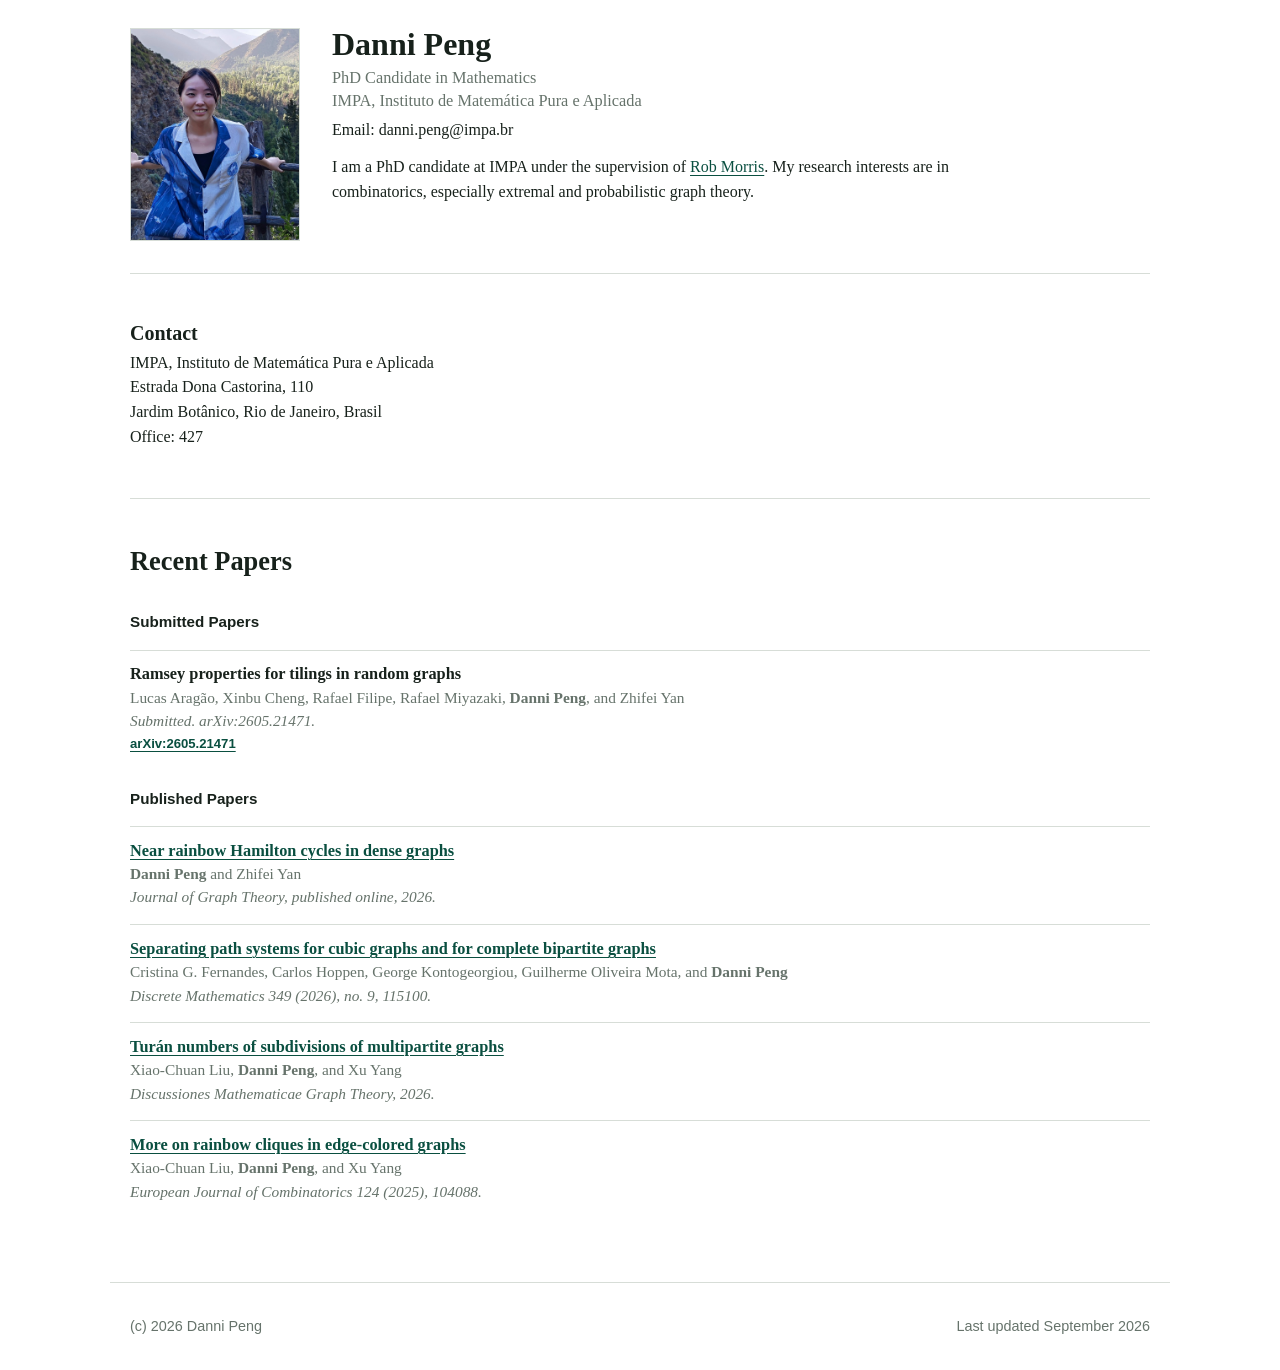
<file: index.html>
<!doctype html>
<html lang="en">
  <head>
    <meta charset="utf-8" />
    <meta name="viewport" content="width=device-width, initial-scale=1" />
    <title>Danni Peng | Mathematics</title>
    <meta
      name="description"
      content="Academic homepage for Danni Peng, a PhD candidate in mathematics at IMPA."
    />
    <link rel="icon" href="assets/favicon.svg" type="image/svg+xml" />
    <link rel="stylesheet" href="styles.css" />
  </head>
  <body>
    <main id="top">
      <section class="intro">
        <div class="portrait-wrap">
          <img
            class="portrait"
            src="assets/danni-peng-photo.jpg"
            alt="Portrait of Danni Peng"
          />
        </div>

        <div class="intro-copy">
          <h1>Danni Peng</h1>
          <p class="role">
            PhD Candidate in Mathematics<br />
            IMPA, Instituto de Matemática Pura e Aplicada
          </p>
          <p class="email-line">Email: danni.peng@impa.br</p>
          <p class="summary">
            I am a PhD candidate at IMPA under the supervision of
            <a href="https://robiscounting.github.io/">Rob Morris</a>. My research interests are in
            combinatorics, especially extremal and probabilistic graph theory.
          </p>

        </div>
      </section>

      <section id="contact" class="section contact-band">
        <div>
          <h2>Contact</h2>
          <p>
            IMPA, Instituto de Matemática Pura e Aplicada<br />
            Estrada Dona Castorina, 110<br />
            Jardim Botânico, Rio de Janeiro, Brasil<br />
            Office: 427
          </p>
        </div>
      </section>

      <section id="papers" class="section">
        <div class="section-heading">
          <div>
            <h2>Recent Papers</h2>
          </div>
        </div>

        <h3 class="paper-group">Submitted Papers</h3>
        <ol class="paper-list">
          <li class="paper" data-kind="preprint">
            <h3>Ramsey properties for tilings in random graphs</h3>
            <p class="authors">
              Lucas Aragão, Xinbu Cheng, Rafael Filipe, Rafael Miyazaki,
              <strong>Danni Peng</strong>, and Zhifei Yan
            </p>
            <p class="venue">Submitted. arXiv:2605.21471.</p>
            <div class="links">
              <a href="https://arxiv.org/abs/2605.21471">arXiv:2605.21471</a>
            </div>
          </li>

        </ol>

        <h3 class="paper-group">Published Papers</h3>
        <ol class="paper-list">
          <li class="paper" data-kind="published">
            <h3><a href="https://onlinelibrary.wiley.com/doi/10.1002/jgt.70136">Near rainbow Hamilton cycles in dense graphs</a></h3>
            <p class="authors"><strong>Danni Peng</strong> and Zhifei Yan</p>
            <p class="venue">Journal of Graph Theory, published online, 2026.</p>
          </li>

          <li class="paper" data-kind="published">
            <h3><a href="https://www.sciencedirect.com/science/article/pii/S0012365X2600124X">Separating path systems for cubic graphs and for complete bipartite graphs</a></h3>
            <p class="authors">
              Cristina G. Fernandes, Carlos Hoppen, George Kontogeorgiou,
              Guilherme Oliveira Mota, and <strong>Danni Peng</strong>
            </p>
            <p class="venue">Discrete Mathematics 349 (2026), no. 9, 115100.</p>
          </li>

          <li class="paper" data-kind="published">
            <h3><a href="https://www.dmgt.uz.zgora.pl/publish/article.php?doi=2631">Turán numbers of subdivisions of multipartite graphs</a></h3>
            <p class="authors">Xiao-Chuan Liu, <strong>Danni Peng</strong>, and Xu Yang</p>
            <p class="venue">Discussiones Mathematicae Graph Theory, 2026.</p>
          </li>

          <li class="paper" data-kind="published">
            <h3><a href="https://www.sciencedirect.com/science/article/pii/S0195669824001732">More on rainbow cliques in edge-colored graphs</a></h3>
            <p class="authors">Xiao-Chuan Liu, <strong>Danni Peng</strong>, and Xu Yang</p>
            <p class="venue">European Journal of Combinatorics 124 (2025), 104088.</p>
          </li>

        </ol>
      </section>

    </main>

    <footer class="footer">
      <span>(c) 2026 Danni Peng</span>
      <span>Last updated September 2026</span>
    </footer>

  </body>
</html>
</file>
<file: styles.css>
:root {
  color-scheme: light;
  --ink: #17211b;
  --muted: #66736b;
  --line: #d7ddd7;
  --paper: #fbfcfa;
  --soft: #edf3ee;
  --accent: #0f6b56;
  --accent-strong: #0a4f40;
  --gold: #9a6a16;
  --max: 1060px;
}

* {
  box-sizing: border-box;
}

html {
  scroll-behavior: smooth;
}

body {
  margin: 0;
  background: white;
  color: var(--ink);
  font-family: Georgia, "Times New Roman", serif;
  line-height: 1.55;
}

a {
  color: var(--accent-strong);
  text-decoration-thickness: 0.08em;
  text-underline-offset: 0.2em;
}

a:hover {
  color: var(--gold);
}

main,
.footer {
  max-width: var(--max);
  margin: 0 auto;
  padding: 0 1.25rem;
}

.intro {
  display: grid;
  grid-template-columns: 170px minmax(0, 1fr);
  gap: 2rem;
  align-items: start;
  padding: 1.75rem 0 2rem;
}

.portrait {
  display: block;
  width: 100%;
  aspect-ratio: 4 / 5;
  object-fit: cover;
  border: 1px solid var(--line);
  background: white;
}

.status,
.eyebrow {
  margin: 0 0 0.5rem;
  color: var(--gold);
  font-family: Arial, sans-serif;
  font-size: 0.78rem;
  font-weight: 700;
  letter-spacing: 0;
  text-transform: uppercase;
}

h1,
h2,
h3,
p {
  margin-top: 0;
}

h1 {
  margin-bottom: 0.35rem;
  font-size: 2rem;
  line-height: 1.05;
}

h2 {
  margin-bottom: 1rem;
  font-size: 2rem;
  line-height: 1.1;
}

h3 {
  margin-bottom: 0.25rem;
  font-size: 1.2rem;
}

.role {
  margin-bottom: 0.35rem;
  color: var(--muted);
  font-size: 1.02rem;
  line-height: 1.4;
}

.email-line {
  margin-bottom: 0.75rem;
  color: var(--ink);
  font-size: 1rem;
}

.summary {
  max-width: 44rem;
  font-size: 1rem;
}

.actions,
.links {
  display: flex;
  flex-wrap: wrap;
  gap: 0.65rem;
}

.button {
  min-height: 2.5rem;
  padding: 0.55rem 0.85rem;
  border: 1px solid var(--line);
  border-radius: 6px;
  background: white;
  color: var(--accent-strong);
  font: 700 0.9rem Arial, sans-serif;
  text-decoration: none;
  cursor: pointer;
}

.button.primary {
  border-color: var(--accent);
  background: var(--accent);
  color: white;
}

.button:hover {
  border-color: var(--gold);
  color: var(--gold);
}

.button.primary:hover {
  background: var(--accent-strong);
  color: white;
}

.section {
  padding: 4rem 0;
  border-top: 1px solid var(--line);
}

.two-column {
  display: grid;
  grid-template-columns: 260px minmax(0, 1fr);
  gap: 3rem;
}

.prose {
  max-width: 46rem;
}

.section-heading {
  display: flex;
  align-items: start;
  justify-content: space-between;
  gap: 1rem;
  margin-bottom: 1.5rem;
}

#papers {
  padding-top: 3rem;
  padding-bottom: 3rem;
}

#papers .section-heading {
  margin-bottom: 0.45rem;
}

#papers h2 {
  font-size: 1.65rem;
}

.paper-group {
  margin: 1.15rem 0 0.1rem;
  color: var(--ink);
  font-family: Arial, sans-serif;
  font-size: 0.95rem;
  font-weight: 700;
}

.paper-list {
  display: grid;
  gap: 0;
  padding: 0;
  list-style: none;
}

.paper {
  padding: 0.85rem 0;
  border-top: 1px solid var(--line);
  background: transparent;
}

.paper.is-hidden {
  display: none;
}

.paper h3 {
  margin-bottom: 0.2rem;
  font-size: 1.02rem;
  line-height: 1.25;
}

.authors,
.venue {
  margin-bottom: 0.15rem;
  color: var(--muted);
  font-size: 0.96rem;
  line-height: 1.35;
}

.venue {
  font-style: italic;
}

.links a {
  font-family: Arial, sans-serif;
  font-size: 0.82rem;
  font-weight: 700;
  overflow-wrap: anywhere;
}

.compact-list {
  margin: 0;
  padding-left: 1.1rem;
}

time {
  color: var(--muted);
  font-family: Arial, sans-serif;
  font-size: 0.9rem;
  font-weight: 700;
}

.contact-band {
  padding-top: 3rem;
  padding-bottom: 3rem;
}

.contact-band h2 {
  margin-bottom: 0.45rem;
  color: var(--ink);
  font-size: 1.25rem;
  font-weight: 700;
}

.contact-band > div:first-child p:last-child {
  margin-bottom: 0;
}

.footer {
  display: flex;
  justify-content: space-between;
  gap: 1rem;
  padding-top: 2rem;
  padding-bottom: 2rem;
  border-top: 1px solid var(--line);
  color: var(--muted);
  font-family: Arial, sans-serif;
  font-size: 0.9rem;
}

@media (max-width: 760px) {
  .intro,
  .two-column {
    grid-template-columns: 1fr;
    gap: 1.5rem;
  }

  .intro {
    min-height: auto;
    padding-top: 2rem;
  }

  .portrait {
    max-width: 12rem;
  }

  .section-heading {
    align-items: stretch;
    flex-direction: column;
  }
}

@media (max-width: 480px) {
  .footer {
    flex-direction: column;
  }
}
</file>
